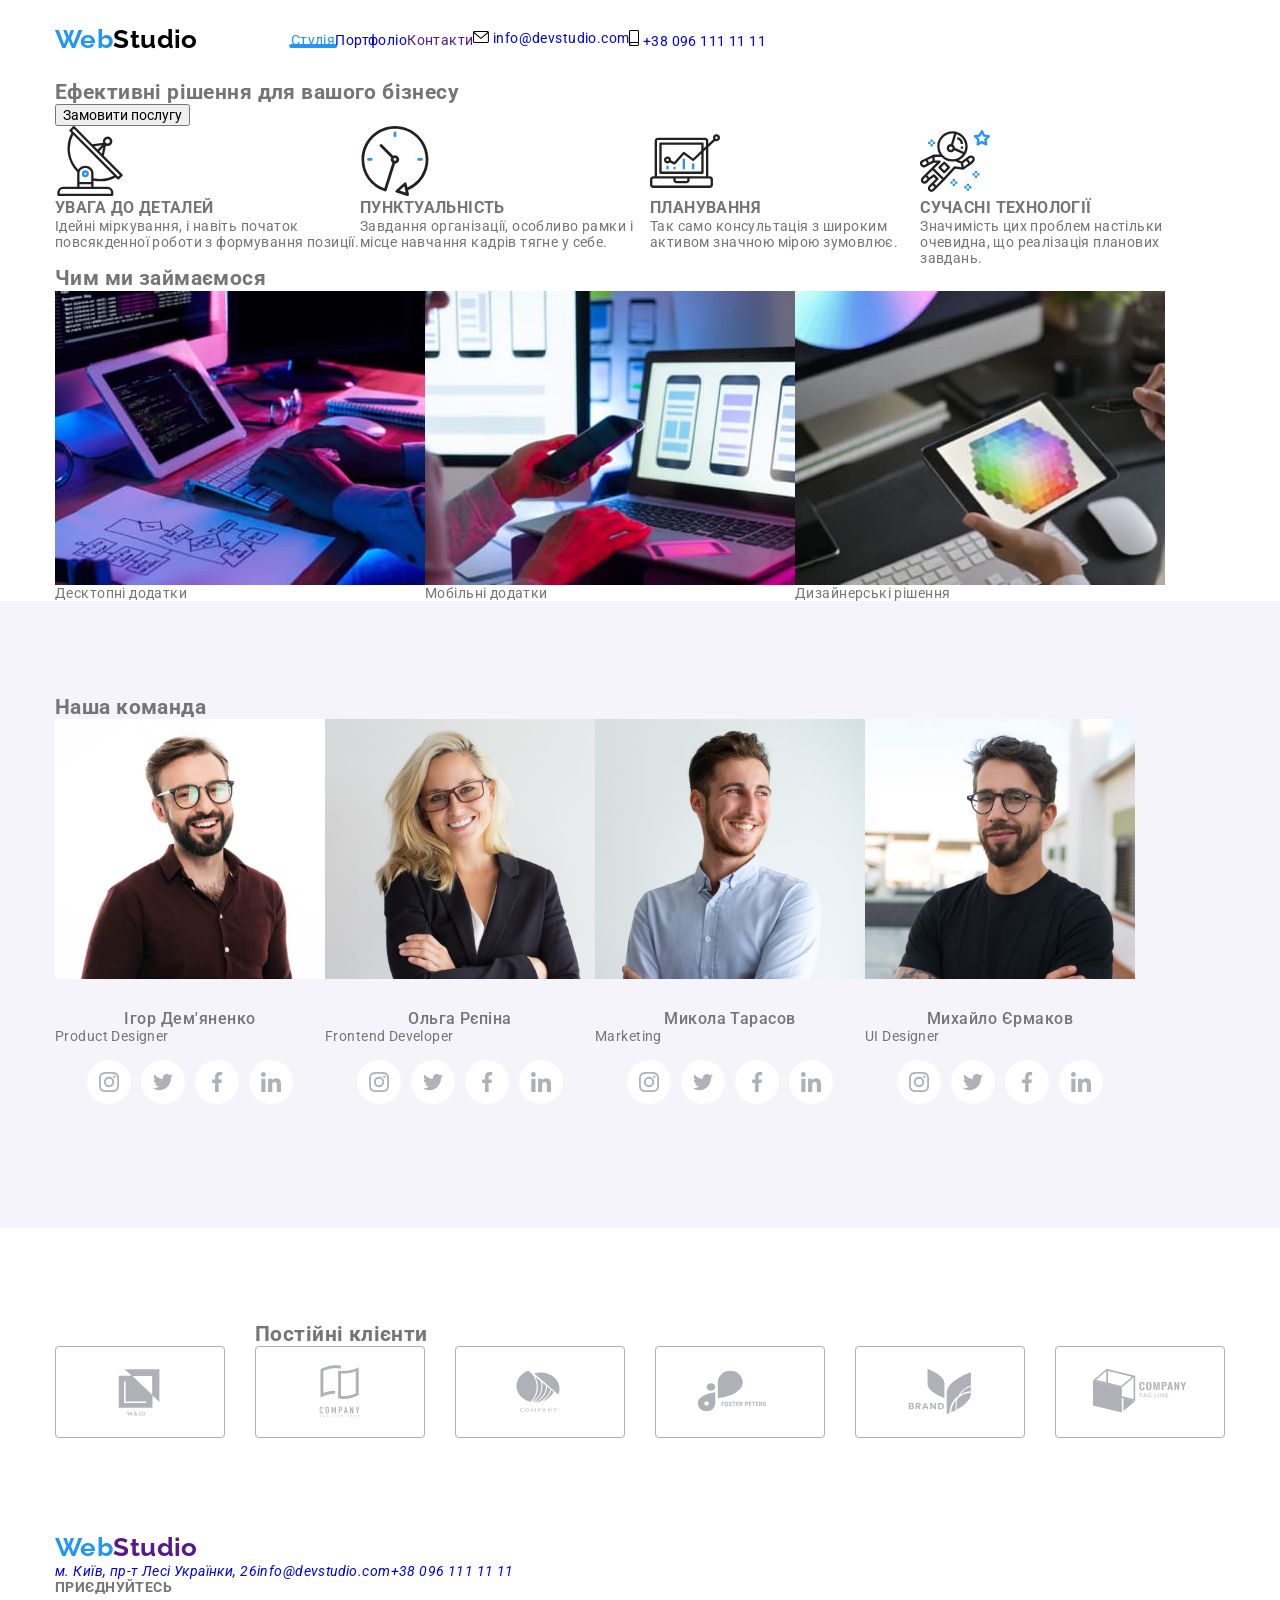
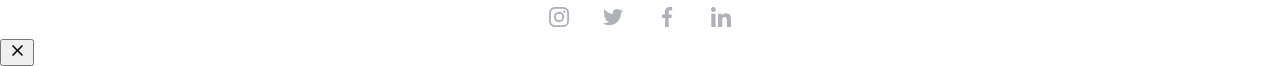
<file: index.html>
<!DOCTYPE html>
<html lang="uk">
  <head>
    <meta charset="UTF-8">
    <meta http-equiv="X-UA-Compatible" content="IE=edge">
    <meta name="viewport" content="width=device-width, initial-scale=1.0">
    <link rel="preconnect" href="https://fonts.googleapis.com" />
    <link rel="preconnect" href="https://fonts.gstatic.com" crossorigin>
    <link
      href="https://fonts.googleapis.com/css2?family=Raleway:wght@700&family=Roboto:wght@400;500;700;900&display=swap"
      rel="stylesheet">
    <!-- Modern-Marmalize -->
    <link
      rel="stylesheet"
      href="https://cdnjs.cloudflare.com/ajax/libs/modern-normalize/1.1.0/modern-normalize.min.css"
      integrity="sha512-wpPYUAdjBVSE4KJnH1VR1HeZfpl1ub8YT/NKx4PuQ5NmX2tKuGu6U/JRp5y+Y8XG2tV+wKQpNHVUX03MfMFn9Q=="
      crossorigin="anonymous"
      referrerpolicy="no-referrer"
    />
    <!-- Custom styles -->

    <link rel="stylesheet" href="css/styles.css" />
    <title>Web-Studio</title>
  </head>

  <body>
    <header class="head">
      <div class="header-container container">
        <a class="logo-head link" href="">
          <span class="web">Web</span>Studio
        </a>
        <nav>
          <ul class="list menu">
            <li class="item-menu">
              <a class="link current" href="">Студія</a>
            </li>
            <li class="item-menu">
              <a
                class="link link-portfolio"
                target="_blank"
                href="./portfolio.html"
                >Портфоліо</a
              >
            </li>
            <li class="item-menu">
              <a class="link link-contact" href="">Контакти</a>
            </li>
          </ul>
        </nav>
        <ul class="contacts list">
          <li class="contact-item">
            <a class="contact-header link" href="mailto:info@devstudio.com">
              <svg class="header-icon" width="16" height="12">
                <use href="./img/icon/icons.svg#icon-envelope"></use>
              </svg>

              info@devstudio.com
            </a>
          </li>
          <li class="contact-item">
            <a class="contact-header link" href="tel:+380961111111">
              <svg class="header-icon" width="10" height="16">
                <use href="./img/icon/icons.svg#icon-smartphone"></use>
              </svg>
              +38 096 111 11 11
            </a>
          </li>
        </ul>
      </div>
    </header>
    <main class="main">
      <section class="section slogan">
        <div class="container slogan">
          <h1 class="slogan-title">Ефективні рішення для вашого бізнесу</h1>
          <button class="button btn-service" type="button" data-modal-open>
            Замовити послугу
          </button>
        </div>
      </section>

      <section class="section-character">
        <div class="container">
          <h2 hidden>Характеристика нашої роботи</h2>
          <ul class="list character">
            <li class="iten-character">
              <div class="size-character">
                <svg class="character-icon" width="70" height="70">
                  <use href="./img/icon/iconscha.svg#icon-antenna"></use>
                </svg>
              </div>
              <h3 class="section-title characteristic">УВАГА ДО ДЕТАЛЕЙ</h3>
              <p class="paragraph">
                Ідейні міркування, і навіть початок повсякденної роботи з
                формування позиції.
              </p>
            </li>

            <li class="iten-character">
              <div class="size-character">
                <svg class="character-icon" width="70" height="70">
                  <use href="./img/icon/iconscha.svg#icon-clock"></use>
                </svg>
              </div>
              <h3 class="section-title characteristic">ПУНКТУАЛЬНІСТЬ</h3>
              <p class="paragraph">
                Завдання організації, особливо рамки і місце навчання кадрів
                тягне у себе.
              </p>
            </li>
            <li class="iten-character">
              <div class="size-character">
                <svg class="character-icon" width="70" height="70">
                  <use href="./img/icon/iconscha.svg#icon-diagram"></use>
                </svg>
              </div>
              <h3 class="section-title characteristic">ПЛАНУВАННЯ</h3>
              <p class="paragraph">
                Так само консультація з широким активом значною мірою зумовлює.
              </p>
            </li>
            <li class="icon-diagram">
              <div class="size-character">
                <svg class="character-icon" width="70" height="70">
                  <use href="./img/icon/iconscha.svg#icon-astronaut"></use>
                </svg>
              </div>
              <h3 class="section-title characteristic">СУЧАСНІ ТЕХНОЛОГІЇ</h3>
              <p class="paragraph">
                Значимість цих проблем настільки очевидна, що реалізація
                планових завдань.
              </p>
            </li>
          </ul>
        </div>
      </section>

      <section class="section do">
        <div class="container">
          <h2 class="section-title do">Чим ми займаємося</h2>
          <ul class="activity-pic list">
            <li class="item-activity">
              <img
                src="img/activity1.jpg"
                alt="algorithm"
                width="370"
                height="294"
              />
              <p class="activity-text">Десктопні додатки</p>
            </li>
            <li class="item-activity">
              <img
                src="img/activity2.jpg"
                alt="cooperation"
                width="370"
                height="294"
              />

              <p class="activity-text">Мобільні додатки</p>
              <p></p>
            </li>

            <li class="item-activity">
              <img
                src="img/activity3.jpg"
                alt="design"
                width="370"
                height="294"
              />
              <p class="activity-text">Дизайнерські рішення</p>
            </li>
          </ul>
        </div>
      </section>

      <section class="section comand">
        <div class="container">
          <h2 class="section-title do">Наша команда</h2>
          <ul class="list list-comand">
            <li class="comand-item">
              <img
                class="item-img"
                src="./img/team1.jpg"
                alt="Фото працівника1"
                width="270"
                height="260"
              />
              <div class="div-comand">
                <h3 class="section-title name">Ігор Дем'яненко</h3>
                <p class="work" lang="en">Product Designer</p>

                <ul class="socials list">
                  <li class="socials-item">
                    <a
                      class="socials-link link"
                      href="https://instagram.com"
                      target="_blank"
                      rel="noopener noreferrer"
                      aria-label="Instagram icon"
                    >
                      <svg class="socials-icon" width="20" height="20">
                        <use href="./img/icon/icons.svg#icon-instagram"></use>
                      </svg>
                    </a>
                  </li>

                  <li class="socials-item">
                    <a
                      class="socials-link link"
                      href=""
                      target="_blank"
                      rel="noopener noreferrer"
                      aria-label="Twitter"
                    >
                      <svg class="socials-icon" width="20" height="20">
                        <use href="./img/icon/icons.svg#icon-twitter"></use>
                      </svg>
                    </a>
                  </li>

                  <li class="socials-item">
                    <a
                      class="socials-link link"
                      href=""
                      target="_blank"
                      rel="noopener noreferrer"
                      aria-label="Facebook"
                    >
                      <svg class="socials-icon" width="20" height="20">
                        <use href="./img/icon/icons.svg#icon-facebook"></use>
                      </svg>
                    </a>
                  </li>

                  <li class="socials-item">
                    <a
                      class="socials-link link"
                      href=""
                      target="_blank"
                      rel="noopener noreferrer"
                      aria-label="Linkedin"
                    >
                      <svg class="socials-icon" width="20" height="20">
                        <use href="./img/icon/icons.svg#icon-linkedin"></use>
                      </svg>
                    </a>
                  </li>
                </ul>
              </div>
            </li>
            <li class="comand-item">
              <img
                class="item-img"
                src="./img/team2.jpg"
                alt="Фото працівника2"
                width="270"
                height="260"
              />
              <div class="div-comand">
                <h3 class="section-title name">Ольга Рєпіна</h3>
                <p class="work" lang="en">Frontend Developer</p>
                <ul class="socials list">
                  <li class="socials-item">
                    <a
                      class="socials-link link"
                      href="https://instagram.com"
                      target="_blank"
                      rel="noopener noreferrer"
                      aria-label="Instagram icon"
                    >
                      <svg class="socials-icon" width="20" height="20">
                        <use href="./img/icon/icons.svg#icon-instagram"></use>
                      </svg>
                    </a>
                  </li>

                  <li class="socials-item">
                    <a
                      class="socials-link link"
                      href=""
                      target="_blank"
                      rel="noopener noreferrer"
                      aria-label="Twitter"
                    >
                      <svg class="socials-icon" width="20" height="20">
                        <use href="./img/icon/icons.svg#icon-twitter"></use>
                      </svg>
                    </a>
                  </li>

                  <li class="socials-item">
                    <a
                      class="socials-link link"
                      href=""
                      target="_blank"
                      rel="noopener noreferrer"
                      aria-label="Facebook"
                    >
                      <svg class="socials-icon" width="20" height="20">
                        <use href="./img/icon/icons.svg#icon-facebook"></use>
                      </svg>
                    </a>
                  </li>

                  <li class="socials-item">
                    <a
                      class="socials-link link"
                      href=""
                      target="_blank"
                      rel="noopener noreferrer"
                      aria-label="Linkedin"
                    >
                      <svg class="socials-icon" width="20" height="20">
                        <use href="./img/icon/icons.svg#icon-linkedin"></use>
                      </svg>
                    </a>
                  </li>
                </ul>
              </div>
            </li>
            <li class="comand-item">
              <img
                class="item-img"
                src="./img/team3.jpg"
                alt="Фото працівника3"
                width="270"
                height="260"
              />
              <div class="div-comand">
                <h3 class="section-title name">Микола Тарасов</h3>
                <p class="work" lang="en">Marketing</p>
                <ul class="socials list">
                  <li class="socials-item">
                    <a
                      class="socials-link link"
                      href="https://instagram.com"
                      target="_blank"
                      rel="noopener noreferrer"
                      aria-label="Instagram icon"
                    >
                      <svg class="socials-icon" width="20" height="20">
                        <use href="./img/icon/icons.svg#icon-instagram"></use>
                      </svg>
                    </a>
                  </li>

                  <li class="socials-item">
                    <a
                      class="socials-link link"
                      href=""
                      target="_blank"
                      rel="noopener noreferrer"
                      aria-label="Twitter"
                    >
                      <svg class="socials-icon" width="20" height="20">
                        <use href="./img/icon/icons.svg#icon-twitter"></use>
                      </svg>
                    </a>
                  </li>

                  <li class="socials-item">
                    <a
                      class="socials-link link"
                      href=""
                      target="_blank"
                      rel="noopener noreferrer"
                      aria-label="Facebook"
                    >
                      <svg class="socials-icon" width="20" height="20">
                        <use href="./img/icon/icons.svg#icon-facebook"></use>
                      </svg>
                    </a>
                  </li>

                  <li class="socials-item">
                    <a
                      class="socials-link link"
                      href=""
                      target="_blank"
                      rel="noopener noreferrer"
                      aria-label="Linkedin"
                    >
                      <svg class="socials-icon" width="20" height="20">
                        <use href="./img/icon/icons.svg#icon-linkedin"></use>
                      </svg>
                    </a>
                  </li>
                </ul>
              </div>
            </li>
            <li class="comand-item">
              <img
                class="item-img"
                src="./img/team4.jpg"
                alt="Фото працівника4"
                width="270"
                height="260"
              />
              <div class="div-comand">
                <h3 class="section-title name">Михайло Єрмаков</h3>
                <p class="work" lang="en">UI Designer</p>
                <ul class="socials list">
                  <li class="socials-item">
                    <a
                      class="socials-link link"
                      href="https://instagram.com"
                      target="_blank"
                      rel="noopener noreferrer"
                      aria-label="Instagram icon"
                    >
                      <svg class="socials-icon" width="20" height="20">
                        <use href="./img/icon/icons.svg#icon-instagram"></use>
                      </svg>
                    </a>
                  </li>

                  <li class="socials-item">
                    <a
                      class="socials-link link"
                      href=""
                      target="_blank"
                      rel="noopener noreferrer"
                      aria-label="Twitter"
                    >
                      <svg class="socials-icon" width="20" height="20">
                        <use href="./img/icon/icons.svg#icon-twitter"></use>
                      </svg>
                    </a>
                  </li>

                  <li class="socials-item">
                    <a
                      class="socials-link link"
                      href=""
                      target="_blank"
                      rel="noopener noreferrer"
                      aria-label="Facebook"
                    >
                      <svg class="socials-icon" width="20" height="20">
                        <use href="./img/icon/icons.svg#icon-facebook"></use>
                      </svg>
                    </a>
                  </li>

                  <li class="socials-item">
                    <a
                      class="socials-link link"
                      href=""
                      target="_blank"
                      rel="noopener noreferrer"
                      aria-label="Linkedin"
                    >
                      <svg class="socials-icon" width="20" height="20">
                        <use href="./img/icon/icons.svg#icon-linkedin"></use>
                      </svg>
                    </a>
                  </li>
                </ul>
              </div>
            </li>
          </ul>
        </div>
      </section>

      <section class="section clients">
        <div class="container clients">
          <h2 class="section-title do">Постійні клієнти</h2>

          <ul class="clients list">
            <li class="client-item">
              <a
                class="clients-link link"
                href=""
                target="_blank"
                rel="noopener noreferrer"
                aria-label="Сlient1"
              >
                <svg class="clients-icons" width="106" height="60">
                  <use href="./img/icon/icons.svg#icon-client1"></use>
                </svg>
              </a>
            </li>

            <li class="client-item">
              <a
                class="clients-link link"
                href=""
                target="_blank"
                rel="noopener noreferrer"
                aria-label="Сlient2"
              >
                <svg class="clients-icons" width="106" height="60">
                  <use href="./img/icon/icons.svg#icon-client2"></use>
                </svg>
              </a>
            </li>
            <li class="client-item">
              <a
                class="clients-link link"
                href=""
                target="_blank"
                rel="noopener noreferrer"
                aria-label="Сlient3"
              >
                <svg class="clients-icons" width="106" height="60">
                  <use href="./img/icon/icons.svg#icon-client3"></use>
                </svg>
              </a>
            </li>
            <li class="client-item">
              <a
                class="clients-link link"
                href=""
                target="_blank"
                rel="noopener noreferrer"
                aria-label="Сlient4"
              >
                <svg class="clients-icons" width="106" height="60">
                  <use href="./img/icon/icons.svg#icon-client4"></use>
                </svg>
              </a>
            </li>
            <li class="client-item">
              <a
                class="clients-link link"
                href=""
                target="_blank"
                rel="noopener noreferrer"
                aria-label="Сlient5"
              >
                <svg class="clients-icons" width="106" height="60">
                  <use href="./img/icon/icons.svg#icon-client5"></use>
                </svg>
              </a>
            </li>
            <li class="client-item">
              <a
                class="clients-link link"
                href=""
                target="_blank"
                rel="noopener noreferrer"
                aria-label="Сlient6"
              >
                <svg class="clients-icons" width="106" height="60">
                  <use href="./img/icon/icons.svg#icon-client6"></use>
                </svg>
              </a>
            </li>
          </ul>
        </div>
      </section>
    </main>

    <footer class="footer-section">
      <div class="container footer">
        <div class="contain-contacts">
          <a class="footer-logo link" href="">
            <span class="web">Web</span><span class="studio">Studio</span>
          </a>
          <address class="address">
            <ul class="list list-footer">
              <li class="footer-item">
                <a
                  class="maps link"
                  target="_blank"
                  rel="noopener noreferrer"
                  href="https://goo.gl/maps/65PzK32d4VQXNa8F9"
                >
                  м. Київ, пр-т Лесі Українки, 26
                </a>
              </li>
              <li class="footer-item">
                <a
                  class="contact-footer link marg"
                  href="mailto:info@devstudio.com"
                  >info@devstudio.com</a
                >
              </li>
              <li class="footer-item">
                <a class="contact-footer link" href="tel:+380961111111"
                  >+38 096 111 11 11</a
                >
              </li>
            </ul>
          </address>
        </div>

        <div class="contain-socials">
          <strong class="section-title footer">ПРИЄДНУЙТЕСЬ</strong>
          <ul class="socials list">
            <li class="socials-item">
              <a
                class="socials-link footer link"
                href="https://instagram.com"
                target="_blank"
                rel="noopener noreferrer"
                aria-label="Instagram icon"
              >
                <svg class="socials-icon" width="20" height="20">
                  <use href="./img/icon/icons.svg#icon-instagram"></use>
                </svg>
              </a>
            </li>

            <li class="socials-item">
              <a
                class="socials-link footer link"
                href=""
                target="_blank"
                rel="noopener noreferrer"
                aria-label="Twitter"
              >
                <svg class="socials-icon" width="20" height="20">
                  <use href="./img/icon/icons.svg#icon-twitter"></use>
                </svg>
              </a>
            </li>

            <li class="socials-item">
              <a
                class="socials-link footer link"
                href=""
                target="_blank"
                rel="noopener noreferrer"
                aria-label="Facebook"
              >
                <svg class="socials-icon" width="20" height="20">
                  <use href="./img/icon/icons.svg#icon-facebook"></use>
                </svg>
              </a>
            </li>

            <li class="socials-item">
              <a
                class="socials-link footer link"
                href=""
                target="_blank"
                rel="noopener noreferrer"
                aria-label="Linkedin"
              >
                <svg class="socials-icon" width="20" height="20">
                  <use href="./img/icon/icons.svg#icon-linkedin"></use>
                </svg>
              </a>
            </li>
          </ul>
        </div>
      </div>
    </footer>

    <!-- Modal window -->
    <div class="backdrop is-hidden" data-modal>
      <div class="modal">
        <button class="modal-btn" data-modal-close>
          <svg class="modal-icon" width="18" height="18">
            <use href="./img/icon/icons.svg#icon-x"></use>
          </svg>
        </button>
      </div>
    </div>

    <script src="./js/modal.js"></script>
  </body>
</html>
</file>
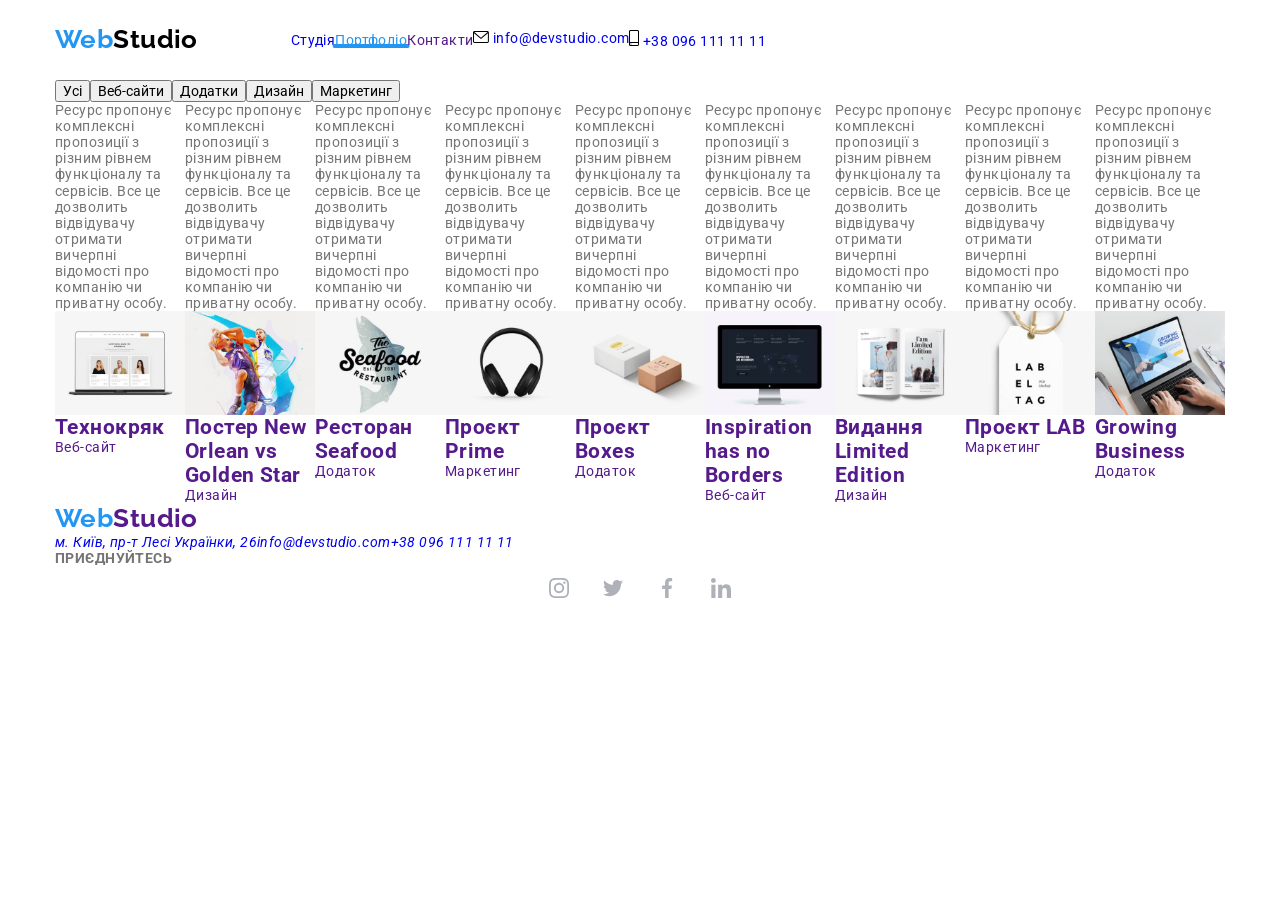
<file: portfolio.html>
<!DOCTYPE html>
<html lang="uk">
	<head>
		<meta charset="UTF-8" >
		<meta http-equiv="X-UA-Compatible" content="IE=edge" >
		<meta name="viewport" content="width=device-width, initial-scale=1.0" >
		<link rel="preconnect" href="https://fonts.googleapis.com" >
		<link rel="preconnect" href="https://fonts.googleapis.com" >
		<link rel="preconnect" href="https://fonts.gstatic.com" crossorigin >
		<link
			href="https://fonts.googleapis.com/css2?family=Raleway:wght@700&family=Roboto:wght@400;500;700;900&display=swap"
			rel="stylesheet"
		>
		<!-- Modern-Marmalize -->
		<link
			rel="stylesheet"
			href="https://cdnjs.cloudflare.com/ajax/libs/modern-normalize/1.1.0/modern-normalize.min.css"
			integrity="sha512-wpPYUAdjBVSE4KJnH1VR1HeZfpl1ub8YT/NKx4PuQ5NmX2tKuGu6U/JRp5y+Y8XG2tV+wKQpNHVUX03MfMFn9Q=="
			crossorigin="anonymous"
			referrerpolicy="no-referrer"
		>

		<link rel="stylesheet" href="./css/styles.css" >

		<title>Портфоліо</title>
	</head>
	<body>
		<header class="head">
			<div class="header-container container">
				<a class="logo-head link" href="">
					<span class="web">Web</span>Studio
				</a>
				<nav>
					<ul class="list menu">
						<li class="item-menu"><a class="link studia" target="_blank" href="./index.html">Студія</a></li>
						<li class="item-menu"><a class="link current link-portfolio">Портфоліо</a></li>
						<li class="item-menu"><a class="link link-contact" href="">Контакти</a></li>
					</ul>
				</nav>
				<ul class="contacts list">
					<li class="contact-item">
						<a class="contact-header link" href="mailto:info@devstudio.com">
							<svg class="header-icon" width="16" height="12">
								<use href="./img/icon/icons.svg#icon-envelope"></use>
							</svg>

							info@devstudio.com
						</a>
					</li>
					<li class="contact-item">
						<a class="contact-header link" href="tel:+380961111111">
							<svg class="header-icon" width="10" height="16">
								<use href="./img/icon/icons.svg#icon-smartphone"></use>
							</svg>
							+38 096 111 11 11
						</a>
					</li>
				</ul>
			</div>
		</header>

		<main>
			<section class="section portfolio">
				<div class="container container-portfolio">
					<h1 hidden>Наші продукти</h1>
					<ul class="products list">
						<li><button class="button btn-list" type="button">Усі</button></li>
						<li><button class="button btn-list" type="button">Веб-сайти</button></li>
						<li><button class="button btn-list" type="button">Додатки</button></li>
						<li><button class="button btn-list" type="button">Дизайн</button></li>
						<li><button class="button btn-list" type="button">Маркетинг</button></li>
					</ul>

					<ul class="list projects">

						<li class="project-item">
							<div class="team-thumb">
							<div class="overlay">
								<p class="overlay-text">Ресурс пропонує комплексні пропозиції з різним рівнем функціоналу та сервісів. Все це дозволить відвідувачу отримати вичерпні відомості про компанію чи приватну особу.</p>
							</div>
							
							<a class="link-project link" href="">
								<img class="img-project" src="./img/portfolio1.jpg" alt="Три різні людини" height="294" >
								</div>
								<div class="item-project">
									<h2 class="work-name">Технокряк</h2>
									<p class="job">Веб-сайт</p>
								</div>
							</a>
						</li>
						<li class="project-item">
							<div class="team-thumb">
								<div class="overlay">
									<p class="overlay-text">Ресурс пропонує комплексні пропозиції з різним рівнем функціоналу та сервісів. Все це дозволить відвідувачу отримати вичерпні відомості про компанію чи приватну особу.</p>
								</div>

							<a class="link-project link" href="">
								<img class="img-project" src="./img/portfolio2.jpg" alt="Баскетбол" height="294" >
							</div>
								<div class="item-project">
									<h2 class="work-name">
										Постер
										<span lang="en">New Orlean vs Golden Star</span>
									</h2>
									<p class="job">Дизайн</p>
								</div>
							</a>
						</li>


						<li class="project-item">
							<div class="team-thumb">
								<div class="overlay">
									<p class="overlay-text">Ресурс пропонує комплексні пропозиції з різним рівнем функціоналу та сервісів. Все це дозволить відвідувачу отримати вичерпні відомості про компанію чи приватну особу.</p>
								</div>
							<a class="link-project link" href="">
								<img class="img-project" src="./img/portfolio3.jpg" alt="Логотип ресторану" height="294" >
							</div>
								<div class="item-project">
									<h2 class="work-name">
										Ресторан
										<span lang="en">Seafood</span>
									</h2>
									<p class="job">Додаток</p>
								</div>
							</a>
						</li>
						<li class="project-item">
							<div class="team-thumb">
								<div class="overlay">
									<p class="overlay-text">Ресурс пропонує комплексні пропозиції з різним рівнем функціоналу та сервісів. Все це дозволить відвідувачу отримати вичерпні відомості про компанію чи приватну особу.</p>
								</div>
							<a class="link-project link" href="">
								<img class="img-project" src="./img/portfolio4.jpg" alt="Великі навушники" height="294" >
							</div>
								<div class="item-project">
									<h2 class="work-name">
										Проєкт
										<span lang="en">Prime</span>
									</h2>
									<p class="job">Маркетинг</p>
								</div>
							</a>
						</li>
						<li class="project-item">
							<div class="team-thumb">
								<div class="overlay">
									<p class="overlay-text">Ресурс пропонує комплексні пропозиції з різним рівнем функціоналу та сервісів. Все це дозволить відвідувачу отримати вичерпні відомості про компанію чи приватну особу.</p>
								</div>
							<a class="link-project link" href="">
								<img class="img-project" src="./img/portfolio5.jpg" alt="Коробки" height="294" >
							</div>
								<div class="item-project">
									<h2 class="work-name">
										Проєкт
										<span lang="en">Boxes</span>
									</h2>
									<p class="job">Додаток</p>
								</div>
							</a>
						</li>
						<li class="project-item">
							<div class="team-thumb">
								<div class="overlay">
									<p class="overlay-text">Ресурс пропонує комплексні пропозиції з різним рівнем функціоналу та сервісів. Все це дозволить відвідувачу отримати вичерпні відомості про компанію чи приватну особу.</p>
								</div>
							<a class="link-project link" href="">
								<img class="img-project" src="./img/portfolio6.jpg" alt="Комп'ютер" height="294" >
							</div>
								<div class="item-project">
									<h2 class="work-name" lang="en">Inspiration has no Borders</h2>
									<p class="job">Веб-сайт</p>
								</div>
							</a>
						</li>
						<li class="project-item">
							<div class="team-thumb">
								<div class="overlay">
									<p class="overlay-text">Ресурс пропонує комплексні пропозиції з різним рівнем функціоналу та сервісів. Все це дозволить відвідувачу отримати вичерпні відомості про компанію чи приватну особу.</p>
								</div>
							<a class="link-project link" href="">
								<img class="img-project" src="./img/portfolio7.jpg" alt="Журнал" height="294" >
							</div>
								<div class="item-project">
									<h2 class="work-name">
										Видання
										<span lang="en">Limited Edition</span>
									</h2>
									<p class="job">Дизайн</p>
								</div>
							</a>
						</li>
						<li class="project-item">
							<div class="team-thumb">
								<div class="overlay">
									<p class="overlay-text">Ресурс пропонує комплексні пропозиції з різним рівнем функціоналу та сервісів. Все це дозволить відвідувачу отримати вичерпні відомості про компанію чи приватну особу.</p>
								</div>
							<a class="link-project link" href="">
								<img class="img-project" src="./img/portfolio8.jpg" alt="Етикетка" height="294" >
							</div>
								<div class="item-project">
									<h2 class="work-name">
										Проєкт
										<span lang="en">LAB</span>
									</h2>
									<p class="job">Маркетинг</p>
								</div>
							</a>
						</li>
						<li class="project-item">
							<div class="team-thumb">
								<div class="overlay">
									<p class="overlay-text">Ресурс пропонує комплексні пропозиції з різним рівнем функціоналу та сервісів. Все це дозволить відвідувачу отримати вичерпні відомості про компанію чи приватну особу.</p>
								</div>
							<a class="link-project link" href="">
								<img class="img-project" src="./img/portfolio9.jpg" alt="Ноутбук" height="294" >
							</div>
								<div class="item-project">
									<h2 class="work-name" lang="en">Growing Business</h2>
									<p class="job">Додаток</p>
								
							</a>
						</div>
							

						</li>
					</ul>
				</div>
			</section>
		</main>
		<footer class="footer-section">
			<div class="container footer">
				<div class="contain-contacts">
					<a class="footer-logo link" href="">
						<span class="web">Web</span><span class="studio">Studio</span>
					</a>
					<address class="address">
						<ul class="list list-footer">
							<li class="footer-item">
								<a
									class="maps link"
									target="_blank"
									rel="noopener noreferrer"
									href="https://goo.gl/maps/65PzK32d4VQXNa8F9"
								>
									м. Київ, пр-т Лесі Українки, 26
								</a>
							</li>
							<li class="footer-item">
								<a class="contact-footer link marg" href="mailto:info@devstudio.com">info@devstudio.com</a>
							</li>
							<li class="footer-item"><a class="contact-footer link" href="tel:+380961111111">+38 096 111 11 11</a></li>
						</ul>
					</address>
				</div>

				<div class="contain-socials">
					<strong class="section-title footer">ПРИЄДНУЙТЕСЬ</strong>
					<ul class="socials list">
						<li class="socials-item">
							<a
								class="socials-link footer link"
								href="https://instagram.com"
								target="_blank"
								rel="noopener noreferrer"
								aria-label="Instagram icon"
							>
								<svg class="socials-icon" width="20" height="20">
									<use href="./img/icon/icons.svg#icon-instagram"></use>
								</svg>
							</a>
						</li>

						<li class="socials-item">
							<a
								class="socials-link footer link"
								href=""
								target="_blank"
								rel="noopener noreferrer"
								aria-label="Twitter"
							>
								<svg class="socials-icon" width="20" height="20">
									<use href="./img/icon/icons.svg#icon-twitter"></use>
								</svg>
							</a>
						</li>

						<li class="socials-item">
							<a
								class="socials-link footer link"
								href=""
								target="_blank"
								rel="noopener noreferrer"
								aria-label="Facebook"
							>
								<svg class="socials-icon" width="20" height="20">
									<use href="./img/icon/icons.svg#icon-facebook"></use>
								</svg>
							</a>
						</li>

						<li class="socials-item">
							<a
								class="socials-link footer link"
								href=""
								target="_blank"
								rel="noopener noreferrer"
								aria-label="Linkedin"
							>
								<svg class="socials-icon" width="20" height="20">
									<use href="./img/icon/icons.svg#icon-linkedin"></use>
								</svg>
							</a>
						</li>
					</ul>
				</div>
			</div>
		</footer>
	</body>
</html>
</file>
<file: css/styles.css>
:root {
  --primary-text-color: #757575;
  --title-text-color: #212121;
  --link-color: #2196f3;
  --primary-bg-color: #ffffff;
  --secondary-bg-color: #2f303a;
  --third-bg-color: #f5f4fa;
  --logo-color: #000000;
}

body {
  background: var(-primary-bg-color);
  color: var(--primary-text-color);
  font-family: "Roboto", sans-serif;
  font-size: 14px;
  letter-spacing: 0.03em;
}

/* -----RESET----- */

.list {
  list-style: none;
  margin: 0;
  padding: 0;
}

h1,
h2,
h3,
h4,
h5,
h6,
p {
  margin: 0;
}

.link {
  text-decoration: none;
}

img {
  display: block;
  max-width: 100%;
  height: auto;
}

.container-footer,
.container {
  width: 1200px;
  padding-left: 15px;
  padding-right: 15px;
  margin: 0;
  margin-left: auto;
  margin-right: auto;
  /* outline: 3px solid rgb(46, 2, 2); */
}

.list {
  display: flex;
}

/*  ----....-----СТУДІЯ-----....-----*/

.header-container {
  display: flex;
  align-items: center;
}

/* Логотип */
.logo-head.link {
  margin-right: 93px;
}

.logo-head.link,
.footer-logo.link {
  font-family: "Raleway";
  font-weight: 700;
  font-size: 26px;
  line-height: 1.19;
}

.logo-head {
  color: var(--logo-color);
}

.web {
  color: var(--link-color);
}

<<<<<<< HEAD


=======
>>>>>>> 74a1f05f29afd93952b8de99ef858f6d0d3e7162
/* Навігація */
.link {
  font-weight: 500;
  line-height: 1.14;
  letter-spacing: 0.02em;
  color: var(--title-text-color);

  transition-duration: 250ms;
  transition-timing-function: cubic-bezier(0.4, 0, 0.2, 1);
}

.link:hover,
.link:focus {
  color: var(--link-color);
}
.current {
  color: var(--link-color);
}

/* .list.menu>.link{
	position: relative; */

/* .list.menu{position: relative;} */

.item-menu {
  position: relative;
  /* outline: 1px solid red; */
}

.current::after {
  content: "";
  display: block;
  display: flex;
  justify-content: center;
  align-items: center;
  width: 107%;
  left: 50%;
  transform: translateX(-50%);
  /* width: 40px; */
  height: 4px;
  bottom: 0;
  /* left: 546px;
	top: 76px;
	 */
  background: var(--link-color);
  border-radius: 2px;

  position: absolute;
  /* left: 50%;
	bottom: 0;
	transform: translate(-50%); */
}

.logo-head.link {
  display: block;
  padding-top: 24px;
  padding-bottom: 25px;
}

/* Меню */

<<<<<<< HEAD



.list.menu {
  align-items: center;
  gap: 50px;
=======
.list.menu {
  align-items: center;
  gap: 30px;
>>>>>>> 74a1f05f29afd93952b8de99ef858f6d0d3e7162
}

.link.studia,
.link-studio,
.link-contact,
.link.current,
.link-portfolio,
.contact-header {
  display: block;
  padding-top: 32px;
  padding-bottom: 32px;
}

/* Контакти */

.contacts.list {
  margin-left: auto;
}

.contact-item:first-child {
  margin-right: 50px;
}

.contact-header {
  display: flex;
  align-items: center;
  gap: 10px;
  font-weight: 500;
  line-height: 1.14;
  letter-spacing: 0.02em;
  color: var(--primary-text-color);
}
.contact {
  transition-duration: 250ms;
  transition-timing-function: cubic-bezier(0.4, 0, 0.2, 1);
}

.contact:hover,
.contact:focus {
  color: var(--link-color);
}

.header-icon {
  fill: currentColor;
}

/* -------------ТІЛО------------ */

.section.slogan {
  /* display: flex; */
  padding-top: 200px;
  padding-bottom: 200px;
}

.section.slogan {
  margin: 0 auto;
  max-width: 1600px;
  background-repeat: no-repeat;
  background-color: var(--secondary-bg-color);
  background-image: linear-gradient(
      rgba(47, 48, 58, 0.4),
      rgba(47, 48, 58, 0.4)
    ),
    url(../img/fon-img.jpg);
}

.slogan-title {
  width: 696px;
  font-weight: 900;
  font-size: 44px;
  line-height: 1.36;
  text-align: center;
  letter-spacing: 0.06em;
  text-transform: uppercase;
  margin: auto;
  margin-bottom: 30px;
  color: var(--primary-bg-color);
}

.button {
  font-family: "Roboto";
  font-size: 16px;
  border: 0px;
  border-radius: 4px;
  cursor: pointer;
}

.btn-service {
  min-width: 216px;
  min-height: 50px;
  padding: 10px 32px;
  font-weight: 700;
  line-height: 1.87;
  display: block;
  margin: auto;

  color: var(--primary-bg-color);
  background: var(--link-color);

  transition-duration: 250ms;
  transition-timing-function: cubic-bezier(0.4, 0, 0.2, 1);
}

.btn-service:focus,
.btn-service:hover,
.btn-service:active {
  box-shadow: 0px 4px 4px rgba(0, 0, 0, 0.15);
}

/* Характеристика нашої роботи */

.paragraph {
  width: 271px;
}

.section-title {
  color: var(--title-text-color);
}

.section-title.characteristic {
  font-size: 14px;
  line-height: 1.14;
  text-transform: uppercase;
}

.list.character {
  display: flex;
  gap: 30px;
}

.paragraph {
  line-height: 1.71;
}

.section-character {
  padding-top: 94px;
  padding-bottom: 94px;
}

.character-icon {
  display: flex;
  justify-content: center;
  align-items: center;
}

.size-character {
  display: flex;
  justify-content: center;
  align-items: center;
  width: 270px;
  height: 120px;
  background-color: #f5f4fa;
  margin-bottom: 30px;
}

.item-activity {
  position: relative;
}

.activity-text {
<<<<<<< HEAD
  display: flex;
  justify-content: center;
  height: 70px;
  align-items: center;
  font-weight: 700;
  font-size: 14px;
  line-height: 1.14;
  letter-spacing: 0.03em;
  text-transform: uppercase;

  width: 100%;
 
=======
  font-weight: 700;
  font-size: 14px;
  line-height: 1.14;
  text-align: center;
  letter-spacing: 0.03em;
  text-transform: uppercase;
  padding-top: 27px;
  padding-bottom: 27px;
  width: 100%;
  /* padding-left: auto;
	padding-right: auto; */
>>>>>>> 74a1f05f29afd93952b8de99ef858f6d0d3e7162

  color: var(--primary-bg-color);
  background-color: rgba(47, 48, 58, 0.8);

  position: absolute;
  bottom: 0;
}

/* .character-icon{
		display: flex;
		align-items: center;
		justify-content: center;
	} */

/* Чим ми займаємося */

.activity-pic.list,
.list-comand {
  gap: 30px;
}

.section.do {
  padding-bottom: 94px;
}

.section-title.do {
  font-size: 36px;
  line-height: 1.16;
  text-align: center;
  margin-bottom: 50px;
}
.section-title.characteristic,
.section-title.name {
  margin-bottom: 10px;
<<<<<<< HEAD
} 
=======
}
>>>>>>> 74a1f05f29afd93952b8de99ef858f6d0d3e7162

/* Наша команда */

.comand-item {
  background-color: var(--primary-bg-color);
  border: 1px solid rgba(0, 0, 0, 0.12);
  border-radius: 3px;
  box-shadow: 1px 1px 3px rgba(0, 0, 0, 0.12);
}

.div-comand {
  padding-top: 30px;
  padding-bottom: 30px;
}

.section.comand {
  background-color: var(--third-bg-color);
  padding-top: 94px;
  padding-bottom: 94px;
}

.section-title.name {
  font-weight: 500;
  font-size: 16px;
  line-height: 1.19;
  text-align: center;
  letter-spacing: 0.03em;
}

.work {
  margin-bottom: 16px;
}

.socials {
  display: flex;
  justify-content: center;
  align-items: center;
  gap: 10px;
}

.socials-item {
  width: 44px;
  height: 44px;
}

.socials-link {
  display: flex;
  justify-content: center;
  align-items: center;
  width: 100%;
  height: 100%;
  border-radius: 50%;
  background-color: #ffffff;
  color: #afb1b8;

  transition-duration: 250ms;
  transition-timing-function: cubic-bezier(0.4, 0, 0.2, 1);
}

/* .socials-icon{
	fill: #AFB1B8;}

.socials-link:hover
.socials-icon
.socials-link:focus
.socials-icon{
fill: #FFFFFF;} */

.socials-link:hover,
.socials-link:focus {
  background-color: var(--link-color);
  color: #ffffff;
}

.socials-icon {
  fill: currentColor;
}

/* Постійні клієнти */

.container.clients {
  padding: 94px 215px;
}

.clients.list {
  display: flex;
  align-items: center;
  justify-content: center;
  gap: 30px;
  color: #afb1b8;
}

.client-item {
  display: block;
  display: flex;
  width: 170px;
  height: 92px;
}

.clients-link.link {
  display: flex;
  justify-content: center;
  align-items: center;
  width: 100%;
  height: 100%;
  width: 170px;
  height: 92px;
  align-items: center;
  justify-content: center;

  border: 1px solid currentColor;
  border-radius: 4px;

  color: #afb1b8;
}

.clients-icons {
  display: flex;
  align-items: center;
  justify-content: center;
  fill: currentColor;

  transition-duration: 250ms;
  transition-timing-function: cubic-bezier(0.4, 0, 0.2, 1);
}

<<<<<<< HEAD

.clients-link:hover,
.clients-link:focus{color: var(--link-color);
=======
.clients-icons:hover,
.clients-icons:focus {
  color: var(--link-color);
>>>>>>> 74a1f05f29afd93952b8de99ef858f6d0d3e7162
}

/* ----------ПІДВАЛ-----------*/

.list-footer {
  display: inline;
}

.footer-logo.link {
  display: block;
  font-weight: 700;
  font-size: 26px;
  line-height: 1.19;
  letter-spacing: 0.03em;
  margin-bottom: 20px;
}

.studio {
  color: var(--primary-bg-color);
}

.work {
  font-size: 16px;
  line-height: 1.19;
  text-align: center;
  letter-spacing: 0.03em;
}

.footer-section {
  padding-top: 60px;
  padding-bottom: 60px;
  background: var(--secondary-bg-color);
}

.maps.link,
.contact-footer {
  display: block;
  line-height: 1.71;
  font-weight: normal;
  font-style: normal;
}

.maps.link {
  color: var(--primary-bg-color);
  transition-duration: 250ms;
  transition-timing-function: cubic-bezier(0.4, 0, 0.2, 1);
}

.contact-footer.link {
  color: rgba(255, 255, 255, 0.6);

  transition-duration: 250ms;
  transition-timing-function: cubic-bezier(0.4, 0, 0.2, 1);
}

.contact-footer.link:hover,
.contact-footer.link:focus,
.maps.link:hover,
.maps.link:focus {
  color: var(--link-color);
}

.footer-item:not(:last-child) {
  margin-bottom: 9px;
}

.container.footer {
  display: flex;
  align-items: baseline;
  gap: 70px;
}

.section-title.footer {
  font-style: bold;
  font-size: 14px;
  margin-bottom: 20px;
  color: #ffffff;
}

.contain-socials {
  display: flex;
  flex-direction: column;
}

.socials-link.footer {
  background-color: rgba(255, 255, 255, 0.1);
  color: #ffffff;
}

.socials-link {
  transition-duration: 250ms;
  transition-timing-function: cubic-bezier(0.4, 0, 0.2, 1);
}

.socials-link:hover,
.socials-link:focus {
  background-color: var(--link-color);
  color: #ffffff;
}

.socials-icon {
  fill: currentColor;
}

/* ------------Modal window ------------- */

.backdrop {
  position: fixed;
  top: 0;
  left: 0;

  width: 100%;
  height: 100%;
  background-color: rgba(0, 0, 0, 0.2);

  transition: opacity 250ms linear, visibility 250ms linear;
}

.backdrop.is-hidden {
  opacity: 0;
  visibility: hidden;
  pointer-events: none;
}

.backdrop.is-hidden .modal {
  opacity: 0;

  transform: translateX(-70%) translateY(-50%);
}

.modal {
  position: absolute;
  top: 50%;
  left: 50%;

  transform: translateX(-50%) translateY(-50%);

  width: 528px;
  height: 581px;

  background: #ffffff;
  box-shadow: 0px 1px 3px rgba(0, 0, 0, 0.12), 0px 1px 1px rgba(0, 0, 0, 0.14),
    0px 2px 1px rgba(0, 0, 0, 0.2);
  border-radius: 4px;

  transition: transform 250ms, opacity 250ms;
}

.modal-btn {
  display: inline-flex;
  align-items: center;
  position: absolute;
  justify-content: center;
  padding: 0;
  width: 30px;
  height: 30px;
  border-radius: 50%;
  background: #ffffff;
  border: 1px solid rgba(0, 0, 0, 0.1);
  margin-top: 8px;
  margin-right: 8px;
  right: 0;
  cursor: pointer;
}

.modal-icon {
  fill: #000000;
}

/*  ----....-----ПОРТФОЛІО-----....-----*/

.head {
  border-bottom: 1px solid #ececec;
}

.list.projects {
  margin-right: 0;
}

/* Кнопки*/
.btn-list {
  padding: 6px 22px;
  font-weight: 500;
  line-height: 1.62;

  background: var(--third-bg-color);
  color: var(title-text-color);

  transition-duration: 250ms;
  transition-timing-function: cubic-bezier(0.4, 0, 0.2, 1);
}

.btn-list:first-child {
  padding-left: 25px;
  padding-right: 25px;
}

.btn-list:focus,
.btn-list:hover,
.btn-list:active {
  color: var(--primary-bg-color);
  background: var(--link-color);
  box-shadow: 0px 2px 2px rgba(0, 0, 0, 0.12);
  box-shadow: 0px 1px 2px rgba(0, 0, 0, 0.08);
  box-shadow: 0px 3px 1px rgba(0, 0, 0, 0.1);
}

.products.list {
  gap: 8px;
  justify-content: center;
  margin-bottom: 50px;
}

/* --------ПРОЕКТИ------- */

/* .project-item{
	outline: 1px solid orangered;
} */

.section.portfolio {
  padding-top: 94px;
  padding-bottom: 94px;
}

.list.projects {
  display: block;
  display: flex;
  flex-wrap: wrap;
  gap: 30px;
}

.project-item {
  max-width: 370px;
  flex-basis: calc((100%-30px * 3) / 3);

  transition-duration: 250ms;
  transition-timing-function: cubic-bezier(0.4, 0, 0.2, 1);
}

/* ....Overley..... */

.team-thumb {
  position: relative;
  overflow: hidden;
}

.overlay {
  position: absolute;
  width: 100%;
  height: 100%;
  top: 0;
  left: 0;

  background-color: rgb(33, 150, 243, 0.9);

  transform: translateY(100%);

  transition: transform 250ms;
<<<<<<< HEAD
=======
  border: 1px solid #000000;
>>>>>>> 74a1f05f29afd93952b8de99ef858f6d0d3e7162
}

.overlay-text {
  display: flex;
  align-items: center;
  padding: 63px 24px;

  font-size: 18px;
  line-height: 28px;
  letter-spacing: 0.03em;
  color: #ffffff;
}

.project-item:hover .overlay {
  transform: translateY(0);
}

.link-project {
  display: block;

  transition-duration: 250ms;
  transition-timing-function: cubic-bezier(0.4, 0, 0.2, 1);
}

.link-project:hover {
  box-shadow: 0px 1px 1px rgba(0, 0, 0, 0.12), 0px 4px 4px rgba(0, 0, 0, 0.06),
    1px 4px 6px rgba(0, 0, 0, 0.16);
}

.item-project {
  padding: 20px 24px;
  border-right: 1px solid #eeeeee;
  border-bottom: 1px solid #eeeeee;
  border-left: 1px solid #eeeeee;
}

.work-name {
  font-size: 18px;
  line-height: 2;
  letter-spacing: 0.06em;
  margin-bottom: 4px;

  color: var(--title-text-color);
}

.job {
  font-size: 16px;
  line-height: 1.9;
  color: #757575;
}
</file>
